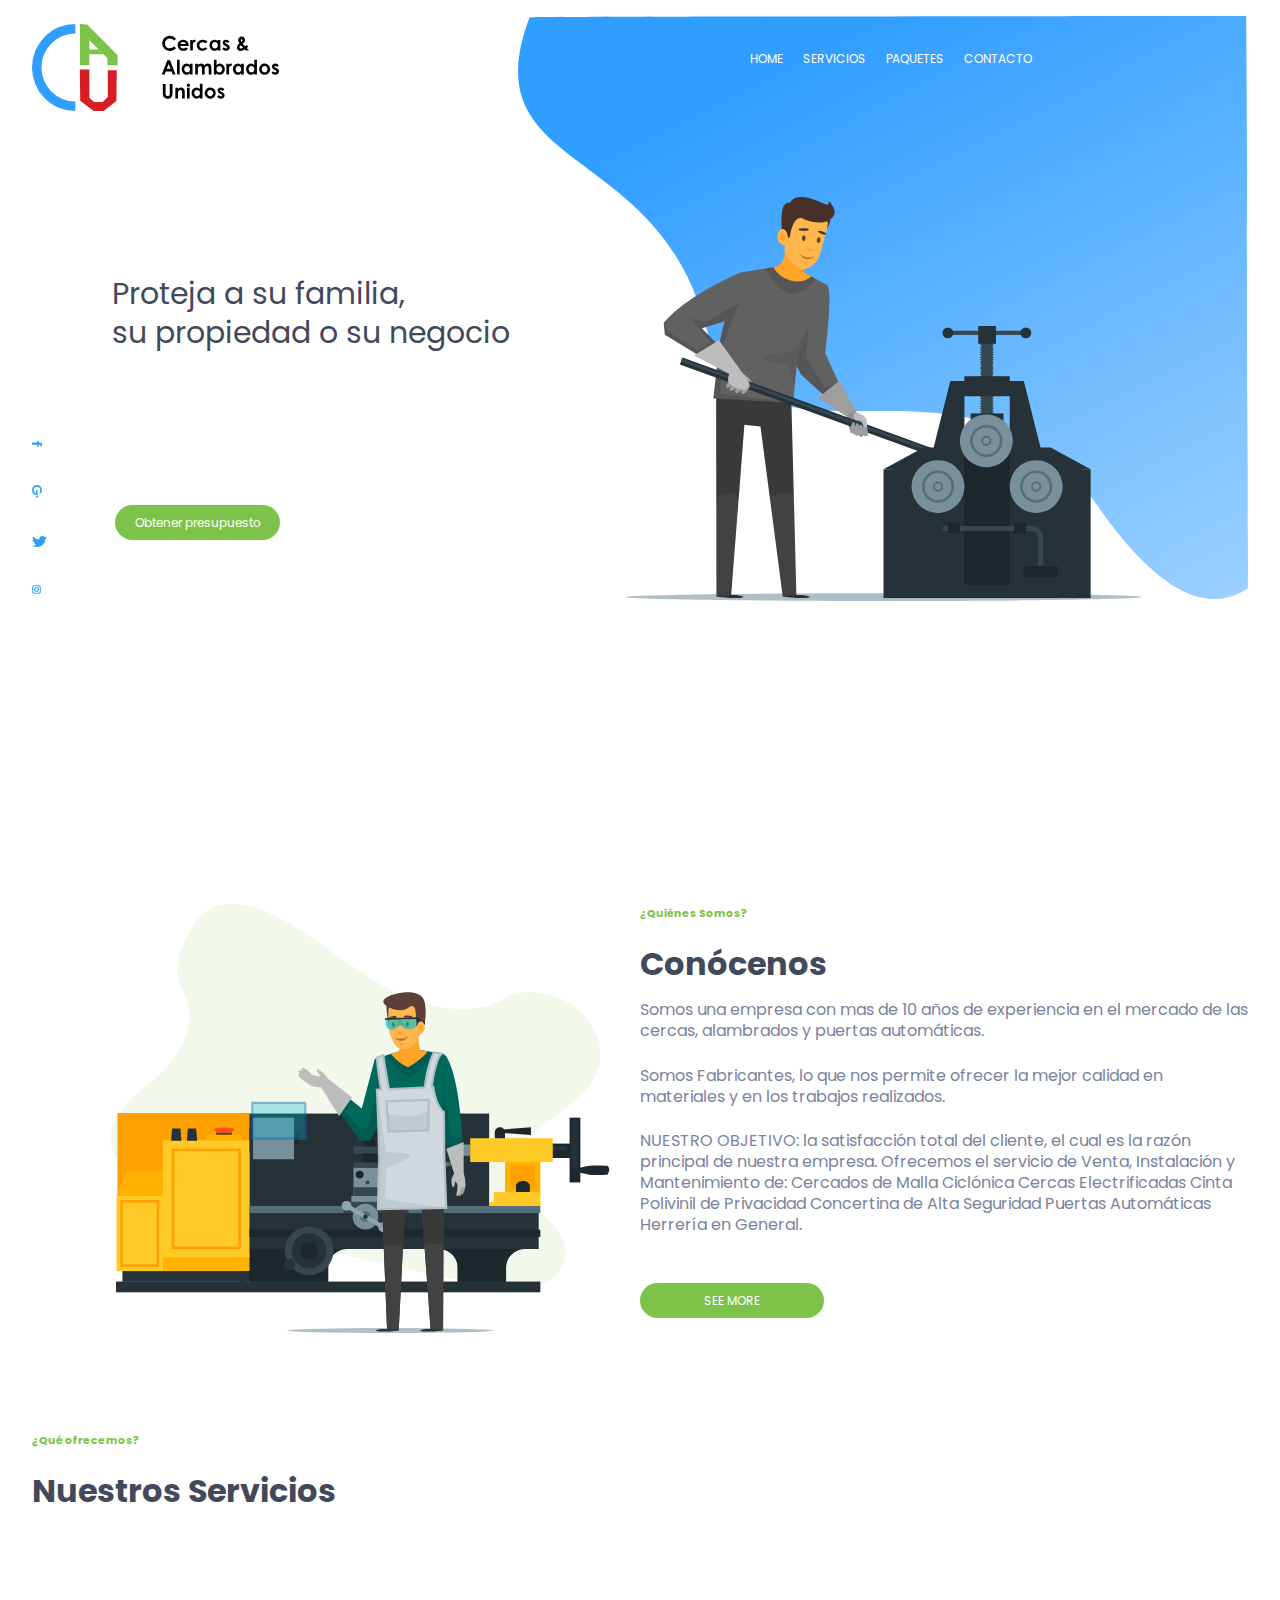
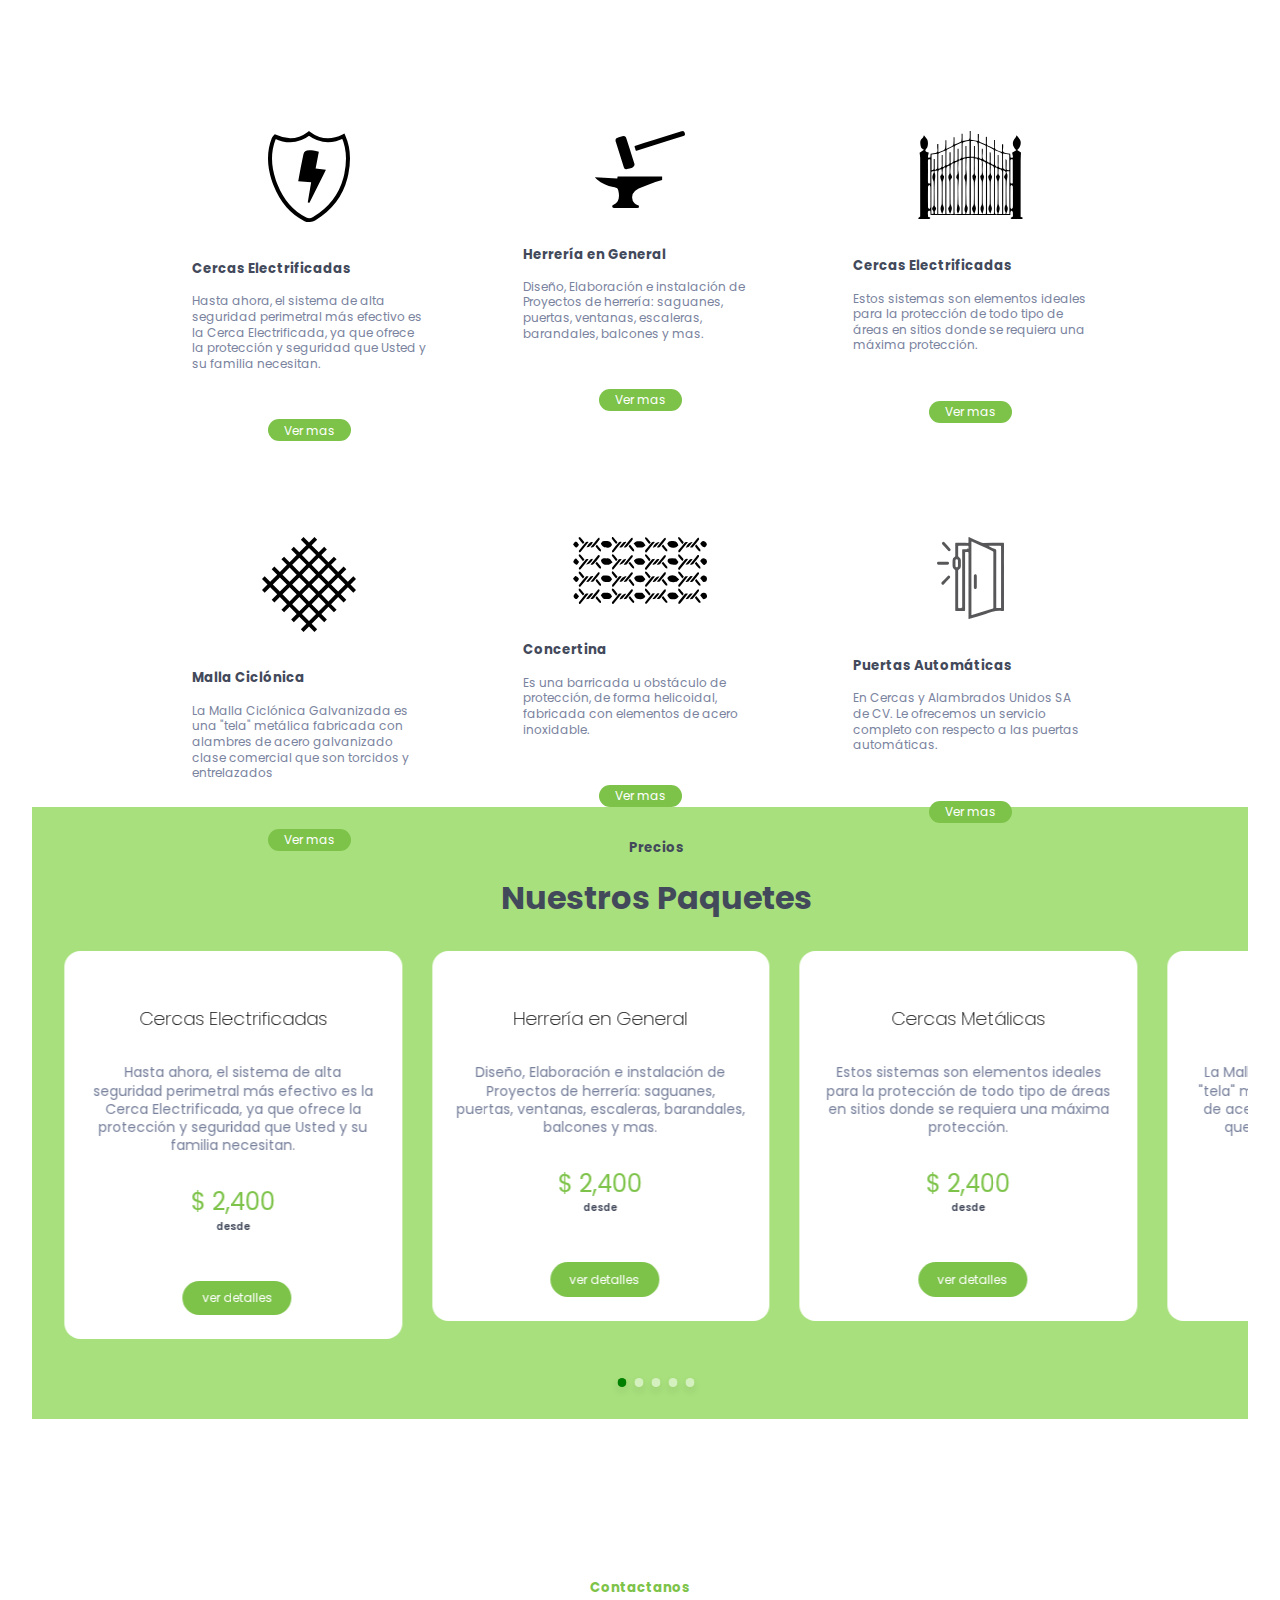
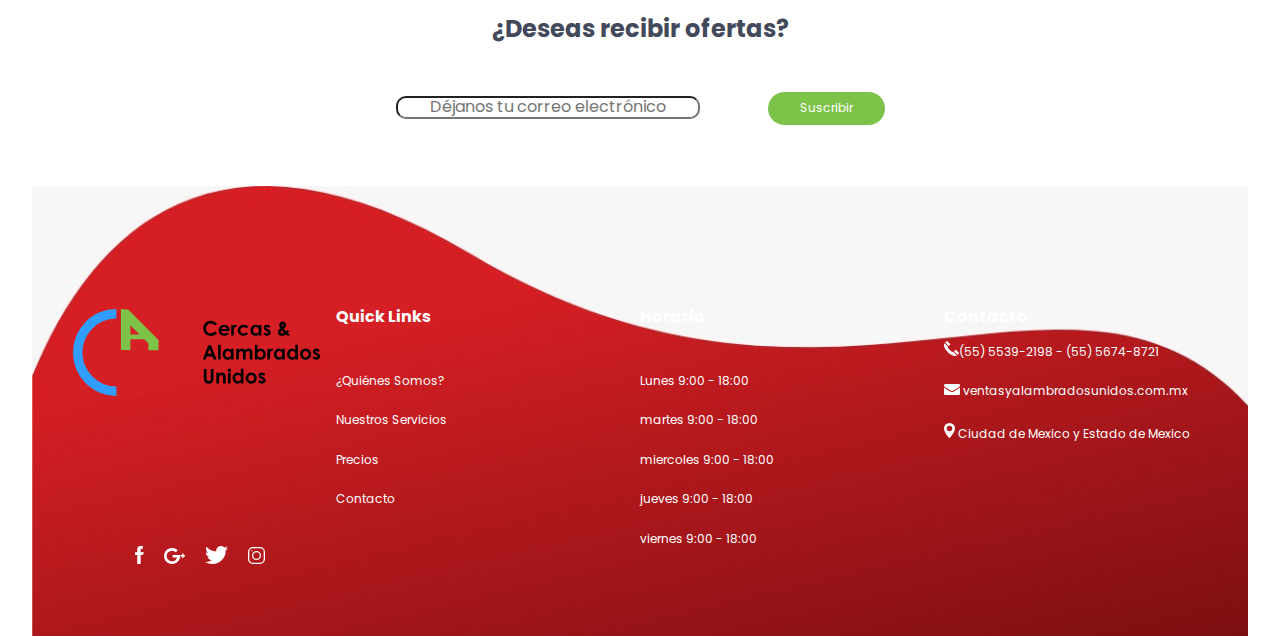
<file: index.html>
<!DOCTYPE html>
<html lang="en">
    <head>
        <meta charset="UTF-8">
        <meta name="viewport" content="width=device-width, initial-scale=1.0">
        <meta http-equiv="X-UA-Compatible" content="ie=edge">
        <link href="https://fonts.googleapis.com/css?family=Poppins&display=swap" rel="stylesheet">
        <link rel="stylesheet" href="./css/glide.core.css">
        <link rel="stylesheet" href="./css/glide.theme.css">
        <link rel="stylesheet" href="css/normalize.css">
        <link rel="stylesheet" href="css/app.css">
        <title>cercas y alambrados unidos</title>
    </head>
    <!--empieza el body-->
    <body>
        <header class="header container"><!--encabezado de la pagina-->
        
                <div class="bar_left"> <!--logo para abajo-->
                    <div class="logo">
                            <img src="imagenes/Logo.svg">
                    </div>

                    <div class="content"> 
                        <div class="slogan">
                                <p>Proteja a su familia,<br>su propiedad o su negocio</p>
                                
                        </div>
 
                        <div class="social_media">
                            <div class="media">
                                    <a href="#"><img src="/imagenes/003-facebook.svg" alt="" class="media"></a> 
                                    <a href="#"><img src="/imagenes/002-google-plus.svg" alt="" class="media"></a>
                                    <a href="#"><img src="/imagenes/001-twitter-logo-silhouette.svg" alt="" class="media"></a>
                                    <a href="#"><img src="/imagenes/instagram.svg" alt="" class="media"></a>
                            </div>
                             <div class="button">
                                    <a href="#" class="btn">Obtener presupuesto</a>
                             </div>   
                                
                        </div>
                        
                        
                        
                    </div>
                       
                </div>



                <div class="menu_bubble"> <!--menu para abajo-->
                    <div class="menu_links">
                            <a href="/index.html">HOME</a>
                            <a href="#servicios">SERVICIOS</a>
                            <a href="#paquetes">PAQUETES</a>
                            <a href="#contacto">CONTACTO</a>
                    </div>
                    <div>
                        <img src="/imagenes/img1.svg" alt="">
                    </div>
                </div>
             
        </header>
<!--*********empieza el contenido principal-->
        <main class="main container">
            
                    <article class="who_are_we">
                            <img src="/imagenes/img2.svg" alt="" class="meet_me">
                        </article>
            
                        <div class="meet_us">
                            <h6>¿Quiénes Somos?</h6>
                            <h1>Conócenos</h1>
                                <p>
                                    Somos una empresa con mas de 10 años de experiencia en el mercado de las cercas, alambrados y puertas automáticas.
                                    </p>
                                <p>
                                    Somos Fabricantes, lo que nos permite ofrecer la mejor calidad en materiales y en los trabajos realizados.    
                                    </p>
                                <p class="last_p">
                                NUESTRO OBJETIVO: la satisfacción total del cliente, el cual es la razón principal de nuestra empresa. Ofrecemos el servicio de Venta, Instalación y Mantenimiento de: Cercados de Malla Ciclónica Cercas Electrificadas Cinta Polivinil de Privacidad Concertina de Alta Seguridad Puertas Automáticas Herrería en General.
                                    </p>
                                
                            <a href="#" class="btn">SEE MORE</a>
                        </div>            
        </main>

        <!--*************cards*******************88-->

        <div class="container tarjetas">
            <div class="meet_us">
                    <h6>¿Qué ofrecemos?</h6>
                    <a name="servicios"><h1>Nuestros Servicios</h1></a>
            </div>
                
            <div class="cards">
                    <article class="card">
                            <img src="/imagenes/CercaElectrificada.svg" alt="">
                            <h5>Cercas Electrificadas</h5>
                            <p>Hasta ahora, el sistema de alta seguridad perimetral más efectivo es la Cerca Electrificada, ya que ofrece la protección y seguridad que Usted y su familia necesitan.</p>
                            <a href="#" class="btn">Ver mas</a>
                            
                        </article>
            
                        <article class="card">
                            <img src="/imagenes/HerreriaGeneral2.svg" alt="">
                            <h5>Herrería en General</h5>
                            <p>Diseño, Elaboración e instalación de Proyectos de herrería: saguanes, puertas, ventanas, escaleras, barandales, balcones y mas.</p>
                            <a href="#" class="btn">Ver mas</a>
                        </article>
            
                        <article class="card">
                            <img src="/imagenes/CercaMetalica.svg" alt="">
                            <h5>Cercas Electrificadas</h5>
                            <p>Estos sistemas son elementos ideales para la protección de todo tipo de áreas en sitios donde se requiera una máxima protección.</p>
                            <a href="#" class="btn">Ver mas</a>
                        </article>
            
                        <article class="card">
                            <img src="/imagenes/malla.svg" alt="">   
                            <h5>Malla Ciclónica</h5>
                            <p>La Malla Ciclónica Galvanizada es una "tela" metálica fabricada con alambres de acero galvanizado clase comercial que son torcidos y entrelazados</p>
                            <a href="#" class="btn">Ver mas</a>
                        </article>
                            
                        <article class="card">
                                <img src="/imagenes/concertina.svg" alt="">
                                <h5>Concertina</h5>
                                <p>Es una barricada u obstáculo de protección, de forma helicoidal, fabricada con elementos de acero inoxidable.</p>
                            <a href="#" class="btn">Ver mas</a>
                        </article>
                            
                        <article class="card">
                            <img src="/imagenes/puerta.svg" alt="">   
                            <h5>Puertas Automáticas</h5>
                            <p>En Cercas y Alambrados Unidos SA de CV. Le ofrecemos un servicio completo con respecto a las puertas automáticas.</p>
                            <a href="#" class="btn">Ver mas</a> 
                        </article>
            </div>
            

        </div>

<!--********************slider*********************-->
<div class="slider">
    <div>
        <h5>Precios</h5>
        <a name="paquetes"><h1>Nuestros Paquetes</h1></a>
    </div>
    <div class="glide slider_home">
        <div class="glide__track" data-glide-el="track">
            <ul class="glide__slides">
              <li class="glide__slide">
                  <h3>Cercas Electrificadas</h3>
                  <p>Hasta ahora, el sistema de alta seguridad perimetral más efectivo es la Cerca Electrificada, ya que ofrece la protección y seguridad que Usted y su familia necesitan.</p>
                <div class="precio">
                    <p>$ 2,400</p>
                    <h5>desde</h5>
                </div>
                <div>
                    <a href="#" class="btn">ver detalles</a>
                </div>
            </li>

              <li class="glide__slide">
                <h3>Herrería en General</h3>
                <p>Diseño, Elaboración e instalación de Proyectos de herrería: saguanes, puertas, ventanas, escaleras, barandales, balcones y mas.</p>
                <div class="precio">
                    <p>$ 2,400</p>
                    <h5>desde</h5>
                    
                </div>

                <div>
                    <a href="#" class="btn">ver detalles</a>
                </div>
                
            </li>

            <li class="glide__slide">
                <h3>Cercas Metálicas</h3>
                <p>Estos sistemas son elementos ideales para la protección de todo tipo de áreas en sitios donde se requiera una máxima protección.</p>
                <div class="precio">
                    <p>$ 2,400</p>
                    <h5>desde</h5>
                </div>
                <div>
                    <a href="#" class="btn">ver detalles</a>
                </div>
            </li>

            <li class="glide__slide">
                <h3>Malla Ciclónica</h3>
                <p>La Malla Ciclónica Galvanizada es una "tela" metálica fabricada con alambres de acero galvanizado clase comercial que son torcidos y entrelazados</p>
                <div class="precio">
                    <p>$ 2,400</p>
                    <h5>desde</h5>
                </div>
                <div>
                    <a href="#" class="btn">ver detalles</a>
                </div>
            </li>

            <li class="glide__slide">
                <h3>Concertina</h3>
                <p>Es una barricada u obstáculo de protección, de forma helicoidal, fabricada con elementos de acero inoxidable.</p>
                <div class="precio">
                    <p>$ 2,400</p>
                    <h5>desde</h5>
                </div>
                <div>
                    <a href="#" class="btn">ver detalles</a>
                </div>
            </li>

            <li class="glide__slide">
                <h3>Puertas Automáticas</h3>
                <p>En Cercas y Alambrados Unidos SA de CV. Le ofrecemos un servicio completo con respecto a las puertas automáticas.</p>
           <div class="precio">
                    <p>$ 2,400</p>
                    <h5>desde</h5>
                </div>
                <div>
                    <a href="#" class="btn">ver detalles</a>
                </div>
            </li>
              
            </ul>
        </div>
          <div class="glide__bullets" data-glide-el="controls[nav]">
            <button class="glide__bullet" data-glide-dir="=0"></button>
            <button class="glide__bullet" data-glide-dir="=1"></button>
            <button class="glide__bullet" data-glide-dir="=2"></button>
            <button class="glide__bullet" data-glide-dir="=3"></button>
            <button class="glide__bullet" data-glide-dir="=4"></button>
          
        </div>
    </div>
    
</div>



<script src="./js/glide.min.js"></script>
<script>
new Glide('.glide', {
type: 'carousel',
perView: 3.3,
gap: 30,
autoplay: 3000,
hoverpause: true,

breakpoints: {
    600: {
        perView: 1,
    },
    720: {
        gap: 20,
        perView: 2,
    }

}

}).mount();
</script>   


<!--***********empieza el footer**********************-->

        <footer class="footer container">
        
            <div class="offers">
                    <a name="contacto"><h5>Contactanos</h5></a>
                    <h2>¿Deseas recibir ofertas?</h2>
                    <form class="email">
                        <input type="text" name="email" placeholder="Déjanos tu correo electrónico" class="input_email">
                        <button type="submit" class="btn" href="#">Suscribir</button>
                    </form>
            </div>

            <div class="contact">
                <div class="social_footer">
                    <img src="/imagenes/Logo.svg" alt="" class="logo_blanco">

                    <div class="media_footer">

                            <a href="#"><img src="/imagenes/003-facebook-1.svg" alt="" class="media_footer"></a> 
                            <a href="#"><img src="/imagenes/002-google-plus-1.svg" alt="" class="media_footer"></a>
                            <a href="#"><img src="/imagenes/001-twitter-logo-silhouette-1.svg" alt="" class="media_footer"></a>
                            <a href="#"><img src="/imagenes/instagram-1.svg" alt="" class="media_footer"></a>

                    </div>

                </div>
                
                <div class="quick_links">
                    <h4>Quick Links</h4>

                    <div class="content_footer">
                            <p>¿Quiénes Somos? </p>
                            <p>Nuestros Servicios </p>
                            <p>Precios</p>
                            <p>Contacto</p>
                    </div>
                    
                </div>

                <div class="quick_links">
                        <h4>Horario</h4>

                    <div class="content_footer">
                            <p>Lunes 9:00 - 18:00 </p>
                            <p>martes 9:00 - 18:00</p>
                            <p>miercoles 9:00 - 18:00</p>
                            <p>jueves 9:00 - 18:00</p>
                            <p>viernes 9:00 - 18:00</p>
                    </div>
                </div>

                <div class="contact_footer">
                    
                        <div class="quick_links">
                                <h4>Contacto</h4>
        
                            <div class="content_footer">
                                
                                    <p><img src="/imagenes/old-handphone.svg" alt="">(55) 5539-2198 - (55) 5674-8721</p>
                                    <p> <img src="/imagenes/envelope.svg" alt=""> ventasyalambradosunidos.com.mx</p>
                                
                                    <p> <img src="/imagenes/maps-and-flags.svg" alt=""> Ciudad de Mexico y Estado de Mexico</p>
                            </div>
                        </div>


                </div>


            </div>
        </footer>

    </body>
</html>
</file>
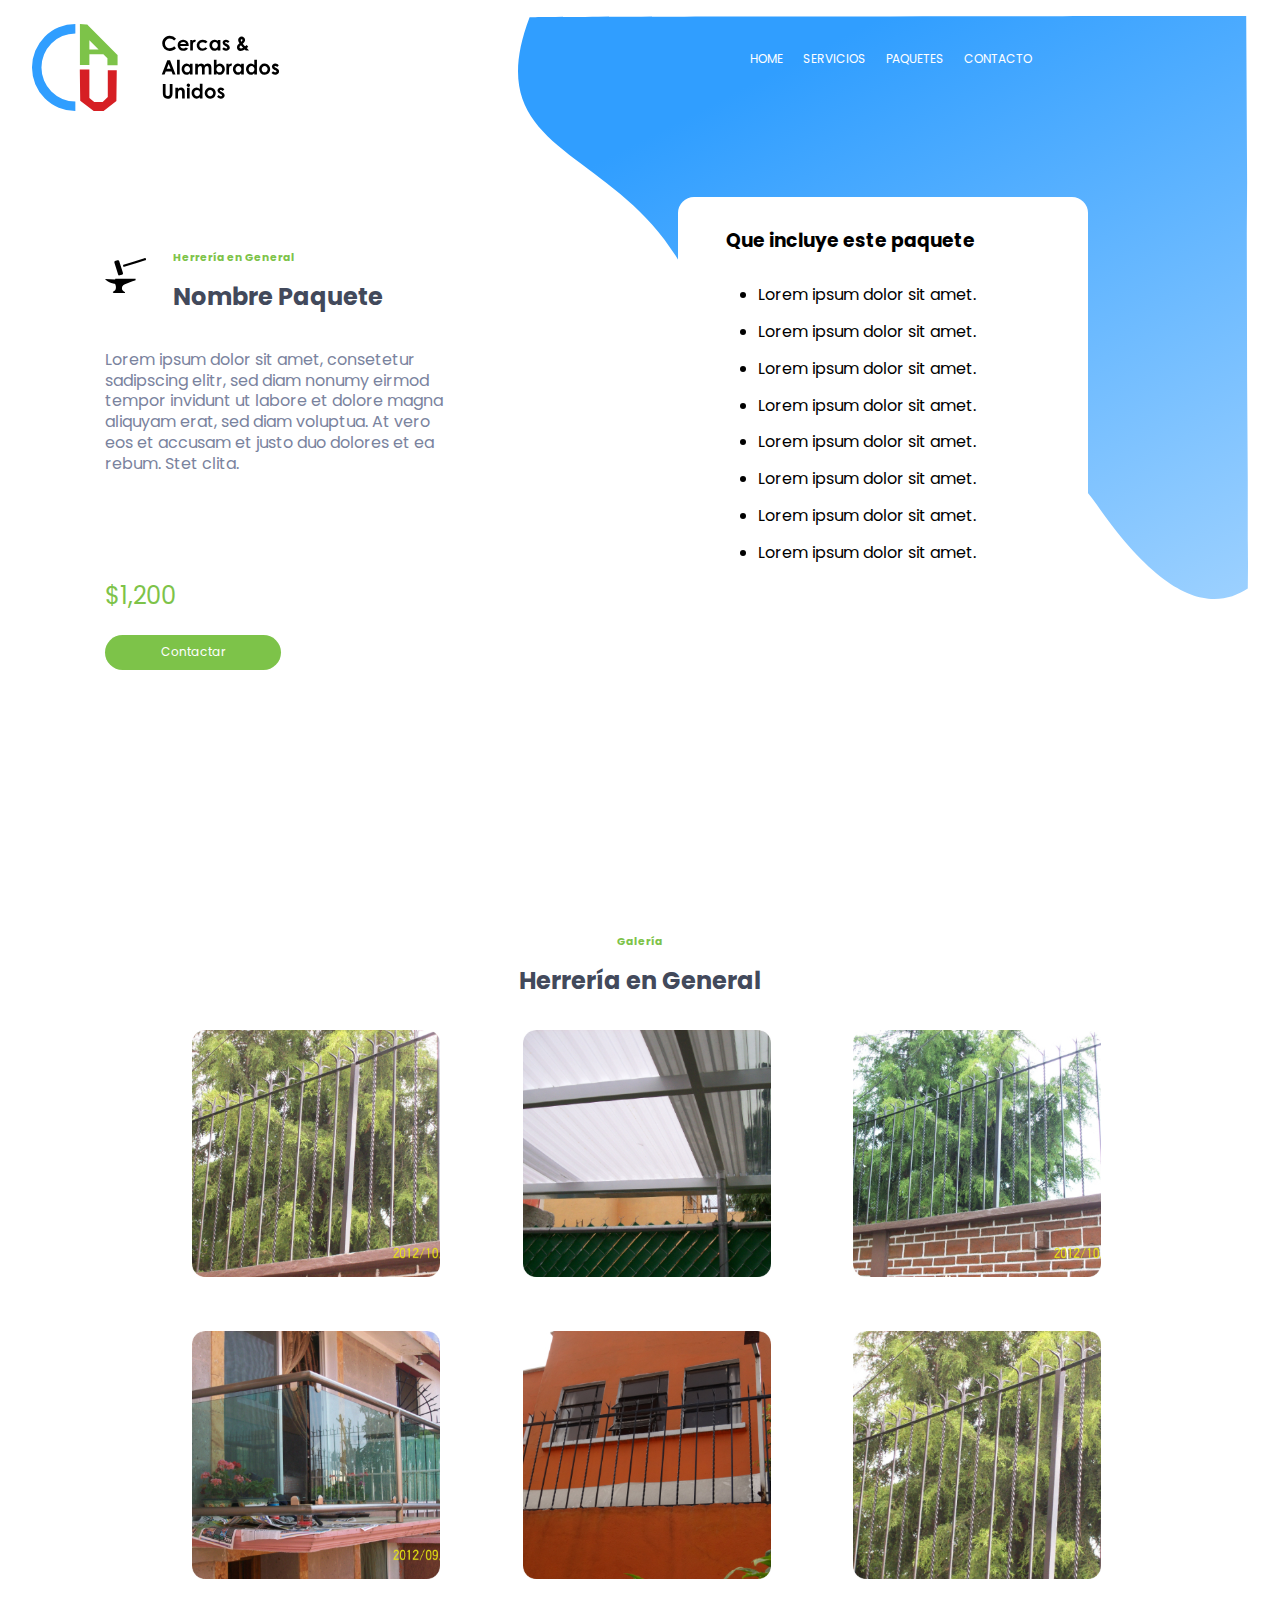
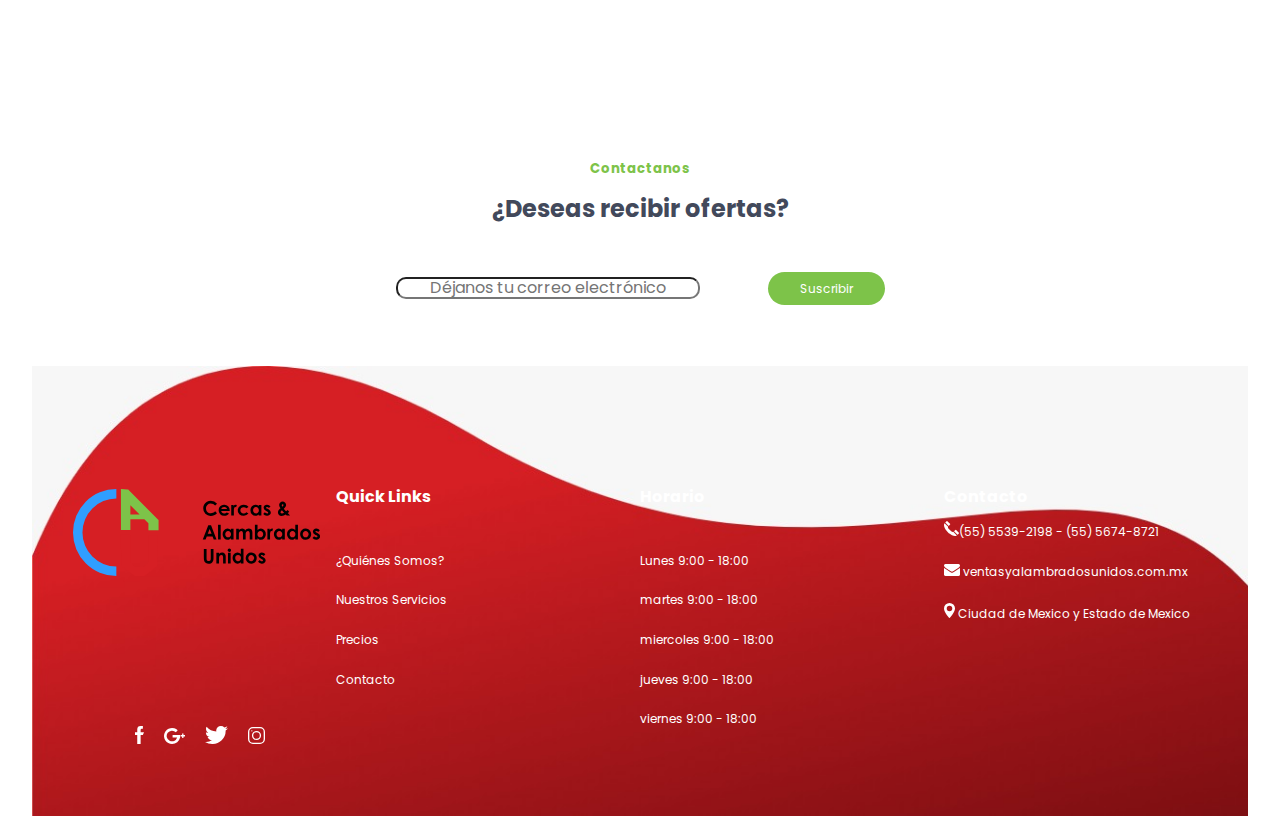
<file: descripcion.html>
<!DOCTYPE html>
<html lang="en">
    <head>
        <meta charset="UTF-8">
        <meta name="viewport" content="width=device-width, initial-scale=1.0">
        <meta http-equiv="X-UA-Compatible" content="ie=edge">
        <link href="https://fonts.googleapis.com/css?family=Poppins&display=swap" rel="stylesheet">
        <link rel="stylesheet" href="css/normalize.css">
        <link rel="stylesheet" href="css/app.css">
        <title>cercas y alambrados unidos</title>
    </head>
    <!--empieza el body-->
    <body>
        <header class="header container"><!--encabezado de la pagina-->
        
                <div class="bar_left"> <!--logo para abajo-->
                    
                    <div class="logo">
                        <img src="imagenes/Logo.svg">
                    </div>

                    <div class="paquete">
                        <div class="package_description">
                                <div class="package_header">
                                        <div>
                                                <img src="/imagenes/HerreriaGeneral2.svg" alt="">
                                        </div>
                                        
                                        <div>
                                                <h6>Herrería en General</h6>
                                                <h2>Nombre Paquete</h2>             
                                        </div>
                                </div>

                                <div>
                                        <p>Lorem ipsum dolor sit amet, consetetur sadipscing elitr, sed diam nonumy eirmod tempor invidunt ut labore et dolore magna aliquyam erat, sed diam voluptua. At vero eos et accusam et justo duo dolores et ea rebum. Stet clita.</p>                
                        
                                </div>                             
                                
                        </div>
                        <div class="package_price">
                                        <p>$1,200</p>
                                        <a href="#" class="btn">Contactar</a>
                        </div>
                        
                    </div>
                </div>

  

                <div class="menu_bubble"> <!--menu para abajo-->
                    <div class="menu_links">
                            <a href="/index.html">HOME</a>
                            <a href="/index.html">SERVICIOS</a>
                            <a href="/index.html">PAQUETES</a>
                            <a href="contacto">CONTACTO</a>
                    </div>
                    <div class="list">
                        <h3>Que incluye este paquete</h3>
                        <ul>
                                <span><li>Lorem ipsum dolor sit amet.</li></span>
                                <span><li>Lorem ipsum dolor sit amet.</li></span>
                                <span><li>Lorem ipsum dolor sit amet.</li></span>
                                <span><li>Lorem ipsum dolor sit amet.</li></span>
                                <span><li>Lorem ipsum dolor sit amet.</li></span>
                                <span><li>Lorem ipsum dolor sit amet.</li></span>
                                <span><li>Lorem ipsum dolor sit amet.</li></span>
                                <span><li>Lorem ipsum dolor sit amet.</li></span>
                        </ul>
                    </div>
                </div>
             
        </header>
<!--*********empieza el contenido principal-->
        <main class="container">

            <!--gallery-->
            <div class="gallery">
                    <div class="gallery_title">
                        <h6>Galería</h6>
                        <h2>Herrería en General</h2>
                    </div>

                    <div class="pictures">
                            <article class="picture">
                                    <img src="/imagenes/HERRERIA1.jpg" alt="">
                                </article>
                                <article class="picture">
                                        <img src="/imagenes/herreria2.jpg" alt="">
                                </article>
                                <article class="picture">
                                            <img src="/imagenes/HERRERIA3.jpg" alt="">
                                </article>
                                <article class="picture">
                                        <img src="/imagenes/HERRERIA4.jpg" alt="">
                                </article>
                    
                                <article class="picture">
                                        <img src="/imagenes/HERRERIA5.jpg" alt="">
                                </article>
                    
                                <article class="picture">
                                        <img src="/imagenes/herreria6.jpg" alt="">
                                </article>
                    </div>
                    
            </div>
           <!--end of gallery-->
        </main>


<!--***********empieza el footer**********************-->

        <footer class="footer container">
        
            <div class="offers">
                    <h5>Contactanos</h5>
                    <h2>¿Deseas recibir ofertas?</h2>
                    <form class="email">
                        <input type="text" name="email" placeholder="Déjanos tu correo electrónico" class="input_email">
                        <button type="submit" class="btn" href="#">Suscribir</button>
                    </form>
            </div>

            <div class="contact">
                <div class="social_footer">
                    <img src="/imagenes/Logo.svg" alt="" class="logo_blanco">

                    <div class="media_footer">

                            <a href="#"><img src="/imagenes/003-facebook-1.svg" alt="" class="media_footer"></a> 
                            <a href="#"><img src="/imagenes/002-google-plus-1.svg" alt="" class="media_footer"></a>
                            <a href="#"><img src="/imagenes/001-twitter-logo-silhouette-1.svg" alt="" class="media_footer"></a>
                            <a href="#"><img src="/imagenes/instagram-1.svg" alt="" class="media_footer"></a>

                    </div>

                </div>
                
                <div class="quick_links">
                    <h4>Quick Links</h4>

                    <div class="content_footer">
                            <p>¿Quiénes Somos? </p>
                            <p>Nuestros Servicios </p>
                            <p>Precios</p>
                            <p>Contacto</p>
                    </div>
                    
                </div>

                <div class="quick_links">
                        <h4>Horario</h4>

                    <div class="content_footer">
                            <p>Lunes 9:00 - 18:00 </p>
                            <p>martes 9:00 - 18:00</p>
                            <p>miercoles 9:00 - 18:00</p>
                            <p>jueves 9:00 - 18:00</p>
                            <p>viernes 9:00 - 18:00</p>
                    </div>
                </div>

                <div class="contact_footer">
                    
                        <div class="quick_links">
                                <h4>Contacto</h4>
        
                            <div class="content_footer">
                                
                                    <p><img src="/imagenes/old-handphone.svg" alt="">(55) 5539-2198 - (55) 5674-8721</p>
                                    <p> <img src="/imagenes/envelope.svg" alt=""> ventasyalambradosunidos.com.mx</p>
                                
                                    <p> <img src="/imagenes/maps-and-flags.svg" alt=""> Ciudad de Mexico y Estado de Mexico</p>
                            </div>
                        </div>


                </div>


            </div>
        </footer>

    </body>
</html>
</file>
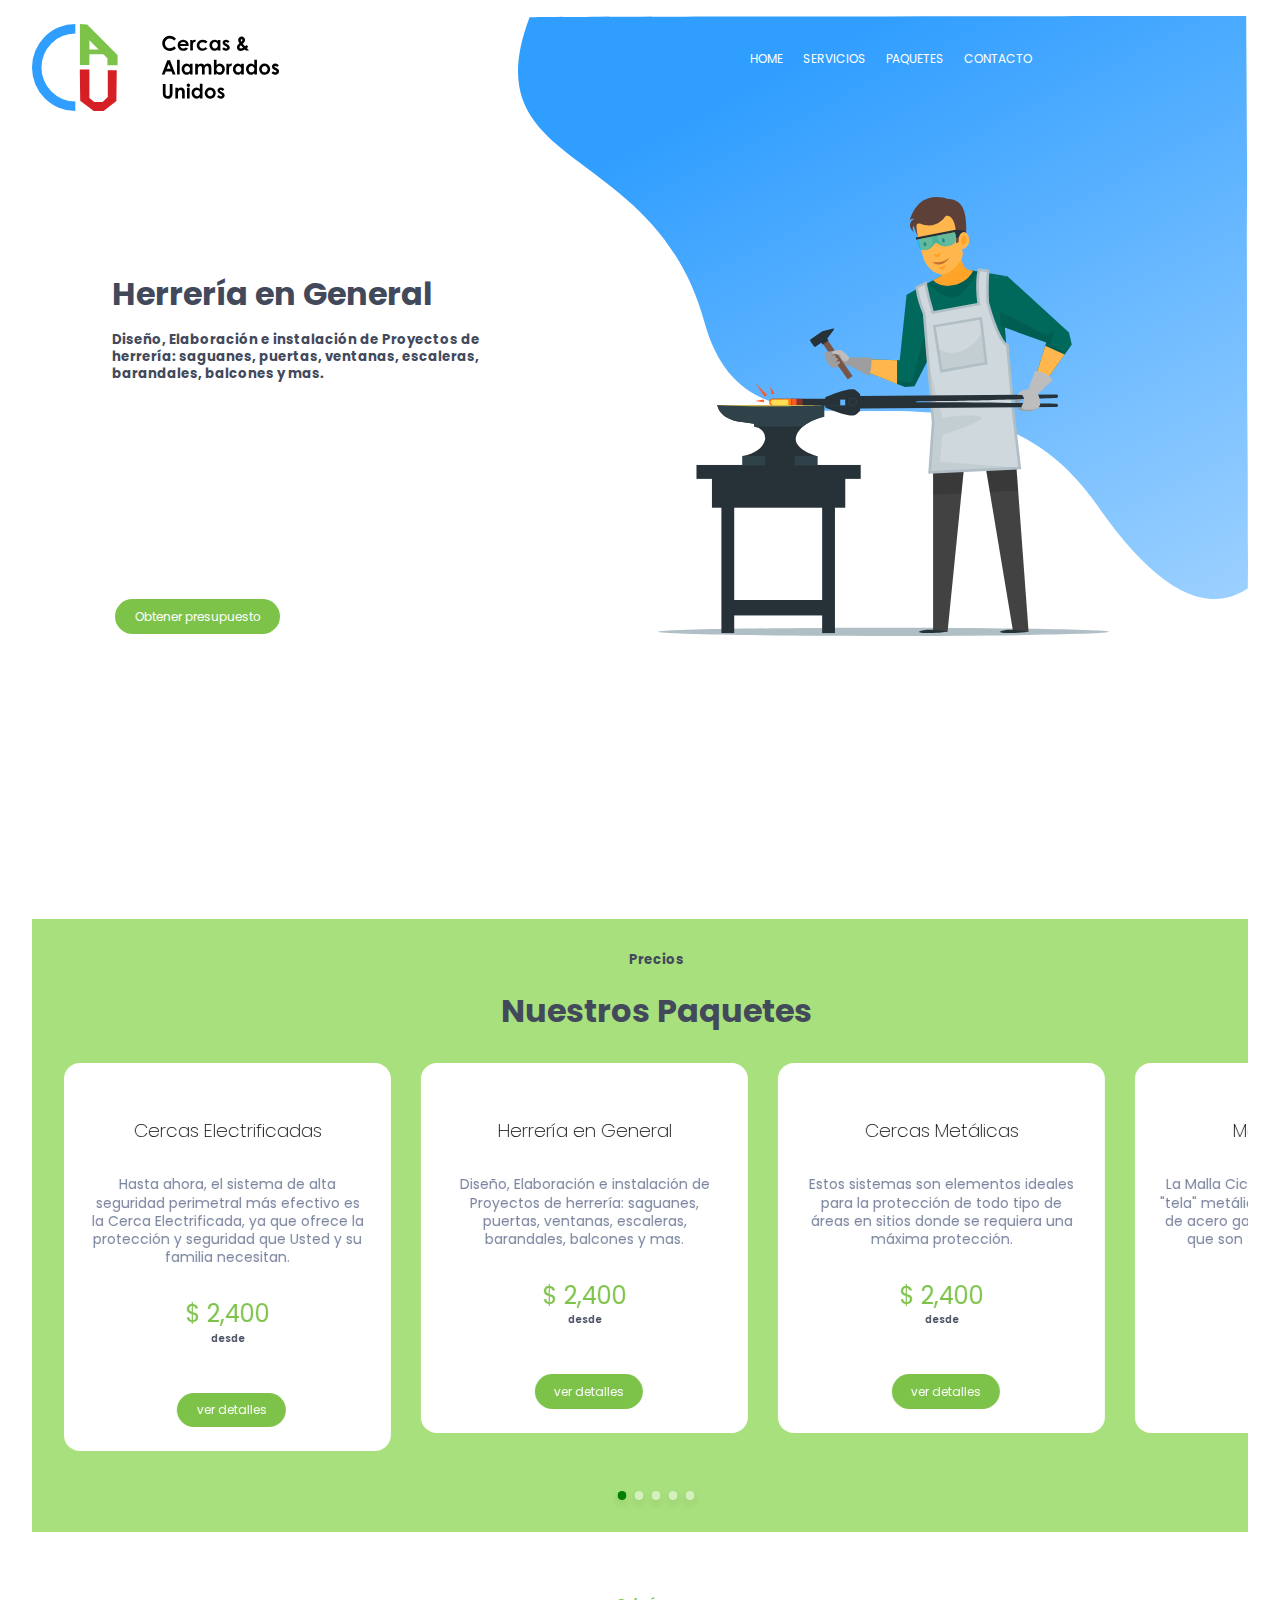
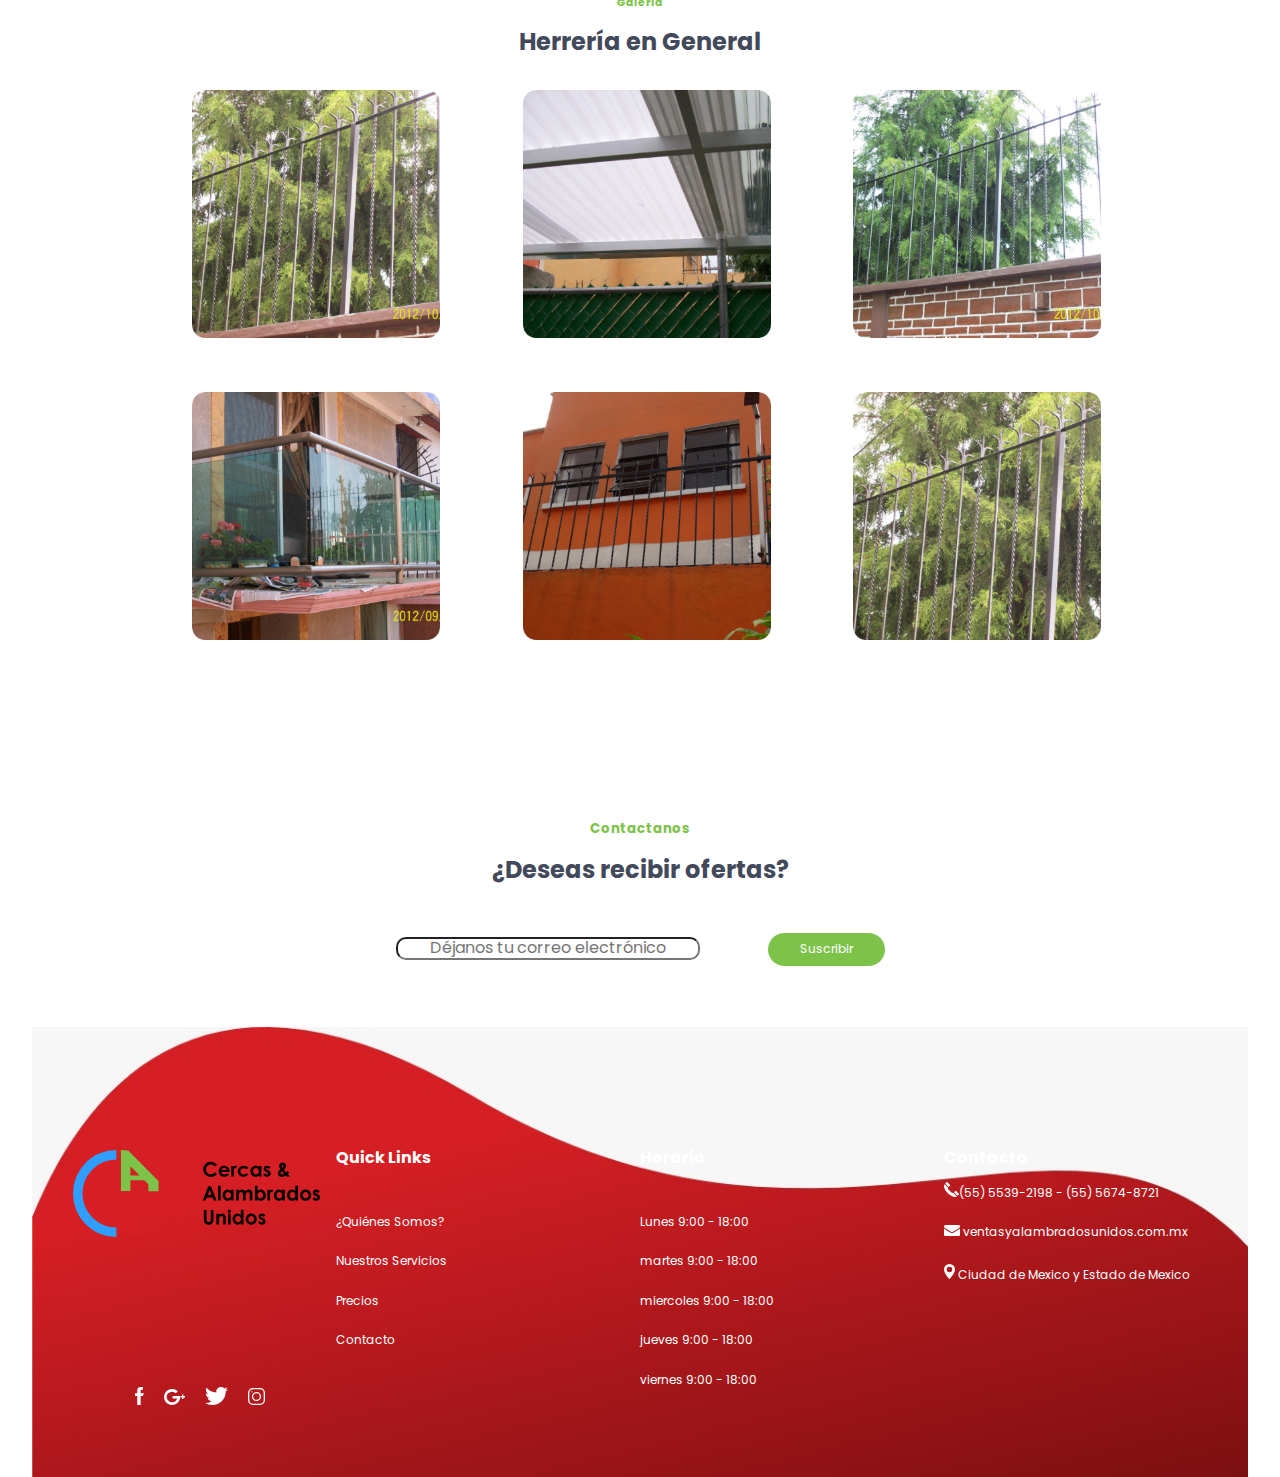
<file: servicios.html>
<!DOCTYPE html>
<html lang="en">
    <head>
        <meta charset="UTF-8">
        <meta name="viewport" content="width=device-width, initial-scale=1.0">
        <meta http-equiv="X-UA-Compatible" content="ie=edge">
        <link href="https://fonts.googleapis.com/css?family=Poppins&display=swap" rel="stylesheet">
        <link rel="stylesheet" href="./css/glide.core.css">
        <link rel="stylesheet" href="./css/glide.theme.css">
        <link rel="stylesheet" href="css/normalize.css">
        <link rel="stylesheet" href="css/app.css">
        <title>cercas y alambrados unidos</title>
    </head>
    <!--empieza el body-->
    <body>
        <header class="header container"><!--encabezado de la pagina-->
        
                <div class="bar_left"> <!--logo para abajo-->
                    <div class="logo">
                        <img src="imagenes/Logo.svg">
                    </div>   
                    
                    <div class="content">
                        <div class="slogan">
                            <h1>Herrería en General</h1>
                            <h5>Diseño, Elaboración e instalación de Proyectos de herrería: saguanes, puertas, ventanas, escaleras, barandales, balcones y mas.</h5>
                        </div>
                        <div class="social_media">
                            <div class="media">

                            </div>
                            <div class="button"> 
                                <a href="#" class="btn">Obtener presupuesto</a>
                            </div>
                            
                        </div>
                    </div>
                </div>
               



                <div class="menu_bubble"> <!--menu para abajo-->
                    <div class="menu_links">
                        <a href="#">HOME</a>
                        <a href="#">SERVICIOS</a>
                        <a href="#">PAQUETES</a>
                        <a href="#">CONTACTO</a>
                    </div>

                    <div>
                        <img src="/imagenes/herreriaGeneral.svg" alt="">
                    </div>
                    
                </div>
             
        </header>

  <!--********************slider*********************-->
  <div class="slider margintop">
    <div>
        <h5>Precios</h5>
        <h1>Nuestros Paquetes</h1>
    </div>
    <div class="glide slider_home">
        <div class="glide__track" data-glide-el="track">
            <ul class="glide__slides">
              <li class="glide__slide">
                  <h3>Cercas Electrificadas</h3>
                  <p>Hasta ahora, el sistema de alta seguridad perimetral más efectivo es la Cerca Electrificada, ya que ofrece la protección y seguridad que Usted y su familia necesitan.</p>
                <div class="precio">
                    <p>$ 2,400</p>
                    <h5>desde</h5>
                </div>
                <div>
                    <a href="#" class="btn">ver detalles</a>
                </div>
            </li>

              <li class="glide__slide">
                <h3>Herrería en General</h3>
                <p>Diseño, Elaboración e instalación de Proyectos de herrería: saguanes, puertas, ventanas, escaleras, barandales, balcones y mas.</p>
                <div class="precio">
                    <p>$ 2,400</p>
                    <h5>desde</h5>
                    
                </div>

                <div>
                    <a href="#" class="btn">ver detalles</a>
                </div>
                
            </li>

            <li class="glide__slide">
                <h3>Cercas Metálicas</h3>
                <p>Estos sistemas son elementos ideales para la protección de todo tipo de áreas en sitios donde se requiera una máxima protección.</p>
                <div class="precio">
                    <p>$ 2,400</p>
                    <h5>desde</h5>
                </div>
                <div>
                    <a href="#" class="btn">ver detalles</a>
                </div>
            </li>

            <li class="glide__slide">
                <h3>Malla Ciclónica</h3>
                <p>La Malla Ciclónica Galvanizada es una "tela" metálica fabricada con alambres de acero galvanizado clase comercial que son torcidos y entrelazados</p>
                <div class="precio">
                    <p>$ 2,400</p>
                    <h5>desde</h5>
                </div>
                <div>
                    <a href="#" class="btn">ver detalles</a>
                </div>
            </li>

            <li class="glide__slide">
                <h3>Concertina</h3>
                <p>Es una barricada u obstáculo de protección, de forma helicoidal, fabricada con elementos de acero inoxidable.</p>
                <div class="precio">
                    <p>$ 2,400</p>
                    <h5>desde</h5>
                </div>
                <div>
                    <a href="#" class="btn">ver detalles</a>
                </div>
            </li>

            <li class="glide__slide">
                <h3>Puertas Automáticas</h3>
                <p>En Cercas y Alambrados Unidos SA de CV. Le ofrecemos un servicio completo con respecto a las puertas automáticas.</p>
           <div class="precio">
                    <p>$ 2,400</p>
                    <h5>desde</h5>
                </div>
                <div>
                    <a href="#" class="btn">ver detalles</a>
                </div>
            </li>
              
            </ul>
        </div>
          <div class="glide__bullets" data-glide-el="controls[nav]">
            <button class="glide__bullet" data-glide-dir="=0"></button>
            <button class="glide__bullet" data-glide-dir="=1"></button>
            <button class="glide__bullet" data-glide-dir="=2"></button>
            <button class="glide__bullet" data-glide-dir="=3"></button>
            <button class="glide__bullet" data-glide-dir="=4"></button>
          
        </div>
    </div>
    
</div>



<script src="./js/glide.min.js"></script>
<script>
new Glide('.glide', {
type: 'carousel',
perView: 3.4,
gap: 30,

breakpoints: {
    600: {
        perView: 1
    }
}
}).mount();
</script>   
<!--*********empieza el contenido principal-->
        <main class="container">
            <!--gallery-->
            <div class="gallery">
                    <div class="gallery_title">
                        <h6>Galería</h6>
                        <h2>Herrería en General</h2>
                    </div>

                    <div class="pictures">
                            <article class="picture">
                                    <img src="/imagenes/HERRERIA1.jpg" alt="">
                                </article>
                                <article class="picture">
                                        <img src="/imagenes/herreria2.jpg" alt="">
                                </article>
                                <article class="picture">
                                            <img src="/imagenes/HERRERIA3.jpg" alt="">
                                </article>
                                <article class="picture">
                                        <img src="/imagenes/HERRERIA4.jpg" alt="">
                                </article>
                    
                                <article class="picture">
                                        <img src="/imagenes/HERRERIA5.jpg" alt="">
                                </article>
                    
                                <article class="picture">
                                        <img src="/imagenes/herreria6.jpg" alt="">
                                </article>
                    </div>
                    
            </div>
           <!--end of gallery-->
        </main>

      




<!--***********empieza el footer**********************-->

        <footer class="footer container">
        
            <div class="offers">
                    <h5>Contactanos</h5>
                    <h2>¿Deseas recibir ofertas?</h2>
                    <form class="email">
                        <input type="text" name="email" placeholder="Déjanos tu correo electrónico" class="input_email">
                        <button type="submit" class="btn" href="#">Suscribir</button>
                    </form>
            </div>

            <div class="contact">
                <div class="social_footer">
                    <img src="/imagenes/Logo.svg" alt="" class="logo_blanco">

                    <div class="media_footer">

                            <a href="#"><img src="/imagenes/003-facebook-1.svg" alt="" class="media_footer"></a> 
                            <a href="#"><img src="/imagenes/002-google-plus-1.svg" alt="" class="media_footer"></a>
                            <a href="#"><img src="/imagenes/001-twitter-logo-silhouette-1.svg" alt="" class="media_footer"></a>
                            <a href="#"><img src="/imagenes/instagram-1.svg" alt="" class="media_footer"></a>

                    </div>

                </div>
                
                <div class="quick_links">
                    <h4>Quick Links</h4>

                    <div class="content_footer">
                            <p>¿Quiénes Somos? </p>
                            <p>Nuestros Servicios </p>
                            <p>Precios</p>
                            <p>Contacto</p>
                    </div>
                    
                </div>

                <div class="quick_links">
                        <h4>Horario</h4>

                    <div class="content_footer">
                            <p>Lunes 9:00 - 18:00 </p>
                            <p>martes 9:00 - 18:00</p>
                            <p>miercoles 9:00 - 18:00</p>
                            <p>jueves 9:00 - 18:00</p>
                            <p>viernes 9:00 - 18:00</p>
                    </div>
                </div>

                <div class="contact_footer">
                    
                        <div class="quick_links">
                                <h4>Contacto</h4>
        
                            <div class="content_footer">
                                
                                    <p><img src="/imagenes/old-handphone.svg" alt="">(55) 5539-2198 - (55) 5674-8721</p>
                                    <p> <img src="/imagenes/envelope.svg" alt=""> ventasyalambradosunidos.com.mx</p>
                                
                                    <p> <img src="/imagenes/maps-and-flags.svg" alt=""> Ciudad de Mexico y Estado de Mexico</p>
                            </div>
                        </div>


                </div>


            </div>
        </footer>

    </body>
</html>
</file>
<file: css/app.css>
*{
    margin: 0;
    padding: 0;
    box-sizing: border-box;
}

body{
    font-family: 'Poppins', sans-serif;
    font-weight: 400;
    font-size: 16px;
    line-height: 1.3;
}
h1{
    text-align: left;
    font: SemiBold;
    letter-spacing: 0;
    color: #42495B;
    opacity: 1;
    margin-bottom: 1rem;
}

h2{
    text-align: center;
    letter-spacing: 0;
    color: #42495B;
    opacity: 1;
}
h5{
    text-align: left;
    letter-spacing: 0;
    color: #42495B;
    opacity: 1;
    margin-bottom: 1rem;
}

h6{
    text-align: left;
    letter-spacing: 0;
    color: #7DC349;
    opacity: 1;
    margin-bottom: 1rem;
}

p{
    text-align: left;
    font-size: 16px; 
    letter-spacing: 0;
    color: #7A839E;
    opacity: 1;
    margin-bottom: 1.5rem;
}
img{
    max-width: 100%;
}

.container{
    max-width: 95%;
    margin: 0 auto;
    margin-top: 1rem;
    display: grid;

    justify-content: center;
}
.header{
    grid-template-columns: 40% 60%;
}
/*estilos para el lado izquierdo*/

.bar_left{
    display: grid;
    grid-template-rows: 15% 85%;
    animation-name: moveInBottom;
    animation-duration: 3s;
    
}

.logo{
    margin-top: 0.5rem;
    margin-bottom: 10rem;
}

.content{
    display: grid;
    grid-template-rows: 30% 70%;
    align-items: center;
}

.social_media{
  display: grid;
  grid-template-columns: 4% 96%;
  
}

.media{
    margin-top: -2rem;
    margin-bottom: 4rem;
}

.slogan{
    margin-top: 4rem;
    margin-left: 5rem;
    margin-bottom: -5rem;
   
}

.slogan p{
    font-size: 30px;
    text-align: left;
    font: helvetica;
    letter-spacing: 0;
    color: #42495B;
    opacity: 1;
}
.button{

}

.btn{
    margin-left: 4rem;
    background: #7DC349;
    text-align: center;
    color: #FFFFFF;
    letter-spacing: 0;
    padding: .6rem 1.2rem;
    border-radius: 3rem;
    text-decoration: none;
    font-size: 12px;
    display: inline-block;
}

/*estilos para el lado derecho del header*/

.header .menu_bubble{
    height: 95vh;
    background-image: url(../imagenes/waive1.svg);
    background-size: 100%;
    background-repeat: no-repeat;
    text-align: center;
    animation-name: moveInLeft;
    animation-duration: 3s;
}
.menu_bubble2{
    height: 95vh;
    background-image: url(../imagenes/waive3.svg);
    background-size: 100%;
    background-repeat: no-repeat;
    text-align: center;
}
.menu_bubble .menu_links{
    margin-top: 2rem;
    margin-bottom: 8rem;
}

.menu_bubble .menu_links a{
    color: #fff;
    text-decoration: none;
    font-size: 12px;
    margin-left: 1rem;
}

/****************estilos contenido principal*************/

.main{
    grid-template-columns: 50% 50%;
    align-items: center;
}
.who_are_we{
    margin-left: 4rem;
}

.meet_me{
    animation-name: moveInRight;
    animation-duration: 3s;
}

.meet_us{
   animation-name: moveInTop;
   animation-duration: 3s;
}

.meet_us .btn{
    padding: .6rem 4rem;
    margin-left: 0px; 
}
.meet_us .last_p{
    margin-bottom: 3rem;
}

/***********footer******************/

.footer{
    grid-template-columns: 100%;
    margin-top: 10rem;
    animation-name: moveInBottom;
    animation-duration: 2s;
     
}

.offers{
    text-align: center;
}

.offers h5{
 text-align: center;
 letter-spacing: 0;
    color: #7DC349;
    opacity: 1;
    margin-bottom: 1rem;
}

.offers h2{
    margin-bottom: 3rem;
    margin-top: 1rem;
}

.offers .btn{
    padding: .6rem 2rem;
    border: none;
}

.input_email{
    width: 25%;
    text-align: center;  
    border-radius: 10px;
}

.contact{
    display: grid;
    grid-template-columns: 25% 25% 25% 25%;
    margin-top: 5%;
    height: 50vh;
    color: #FFFFFF;
    background-image: url(../imagenes/footer.jpeg);
    background-size: cover;
    text-align: center;
}

.social_footer{
    display: grid;
    grid-template-rows: 80% 20%;
    justify-content: center;
    
}

.logo_blanco{
    margin-top: 50%;
    margin-left: 5%;
    max-width: 100%;
}

.media_footer{
    margin-left: 1rem;
    max-width: 100%;

}

.quick_links{
    margin-top: 30%;
    display: grid;
    grid-template-rows: 20% 80%;
}
.quick_links h4{
    text-align: left;
    margin-top: 10%;
}
.quick_links p{
    text-align: left;
    letter-spacing: 0;
    color: #FFFFFF;
    opacity: 1;
    font-family: poppins;
    margin-top: 1.5rem;
    font-size: 12px;
}

.tarjetas{
    margin-top: 6rem;
    grid-template-rows: 20% 80%;
}

.contact_footer{

}


/*estilos de los cards*/

.cards{
    margin-left: 4rem;
    margin-right: 4rem;
    display: flex;
    flex-wrap: wrap;
    justify-content: space-between;
    padding: 3rem;
    animation-name: moveInbottom;
    animation-duration: 2s;
}

.card{
    flex: 0 1 calc(33.33%);
    padding: 3rem;
    text-align: center;
    animation-name: moveInBottom;
    animation-duration: 2s;
}
.card img{
    margin-bottom: 2rem;
    animation-name: moveInLeft;
    animation-duration: 2s;
}

.card .btn{
    margin: 0;
    padding: .2rem 1rem;
}

.card p{
    font-size: 12px;
    margin-bottom: 3rem;
}
/***********estilos del slider**********/

.slider{
    background-color: rgb(168, 224, 125);
    grid-template-rows: 20% 80%;
    text-align: center;
    max-width: 95%;
    margin: 0 auto;
    padding-left: 2rem;
    animation-name: moveInLeft;
    animation-duration: 2s;
}

.slider h5{
    text-align: center;
    padding: 2rem;
    margin: -2rem;
  
}
.margintop{
    margin-top: 5rem;
}
.slider .btn{
    margin-left: 0.5rem;

}

.slider h1{
    text-align: center;
    margin-bottom: 2rem;
}

.glide__slide{
    background-color: white;
    border-radius: 1rem;
    padding: 1.5rem;
    margin-bottom: 5rem;
}

.glide__slide h3{
    font-weight: 200;
    padding: 2rem;
}

.glide__slide p{
    text-align: center;
    font-size: 14px;
    margin-bottom: 2rem;
}

.precio p{
    font-size: 24px;
    text-align: center;
    color: #7DC349;
    margin-bottom: -1%;
    
}
.precio h5{
    font-weight: 600;
    font-size: 10px;
    display: inline-block;
    margin-bottom: 1rem;
}

.glide__bullet--active{
    background-color: green;
}



/*estilos de la galeria*/
.gallery{
    display: grid;
    grid-template-rows: 20% 80%;
    animation-name: moveInRight;
    animation-duration: 3s;
}
.gallery_title{
    margin-top: 3rem;
}
.gallery_title h6{
    text-align: center;
}

.pictures{
    margin-left: 10rem;
    margin-right: 4rem;
    display: flex;
    flex-wrap: wrap;
    justify-content: space-between;
}

.picture{
    flex: 0 1 calc(33.33%);
    margin-bottom: 3rem;
   
}

.picture img{
    max-width: 75%;
}

/******estilos de la pagina descripcio**************/

.paquete{
    display: grid;
    grid-template-rows: 70% 30%;
    padding: 15%;
    
}

.paquete img{
    max-width: 60%;
    margin-top: 10%;

     
}

.package_description{
    display: grid;
    grid-template-rows: 20% 80%;  
    margin-top: 10%;

    
}



.package_header {
    display: grid;
    grid-template-columns: 20% 80%;
    text-align: left;
}

.package_header h2{
    text-align: left;
}

.package_description p{
    margin-top: 1.5rem;
}

.package_price{
    margin-top: -20%;

}
.package_price p {
    margin-top: 1.5rem;
    font-size: 24px;
    color: #7DC349;
    margin-bottom: 1.5rem;
} 
.package_price .btn{
   margin:   0;
   padding: .6rem 3.5rem;

}


.list{
    background-color: white;
    border-radius: 1rem;
    margin-left: 10rem;
    margin-right: 10rem;
    text-align: left;  
    padding: 2rem;  
}

.list ul{
    margin: 2rem;
}

.list li{
    margin: 1rem;
}

.list h3{
    
    margin-left: 1rem;
}
/**********animaciones**************/

@keyframes moveInLeft{
    0% {
        opacity: 0;
        transform: translateX(-200px);
    }
    100%{
        opacity: 1;
        transform: translate(0);
    }
}

@keyframes moveInRight{
    0% {
        opacity: 0;
        transform: translateX(200px);
    }
    100%{
        opacity: 1;
        transform: translate(0);
    }
}

@keyframes moveInBottom{
    0% {
        opacity: 0;
        transform: translatey(200px);
    }
    100%{
        opacity: 1;
        transform: translate(0);
    }
}

@keyframes moveInTop{
    0% {
        opacity: 0;
        transform: translatey(-200px);
    }
    100%{
        opacity: 1;
        transform: translate(0);
    }
}

.btn:hover {
    transform: translateY(-3px);
}

.btn:active{
    transform: translateY(-1px);
}
</file>
